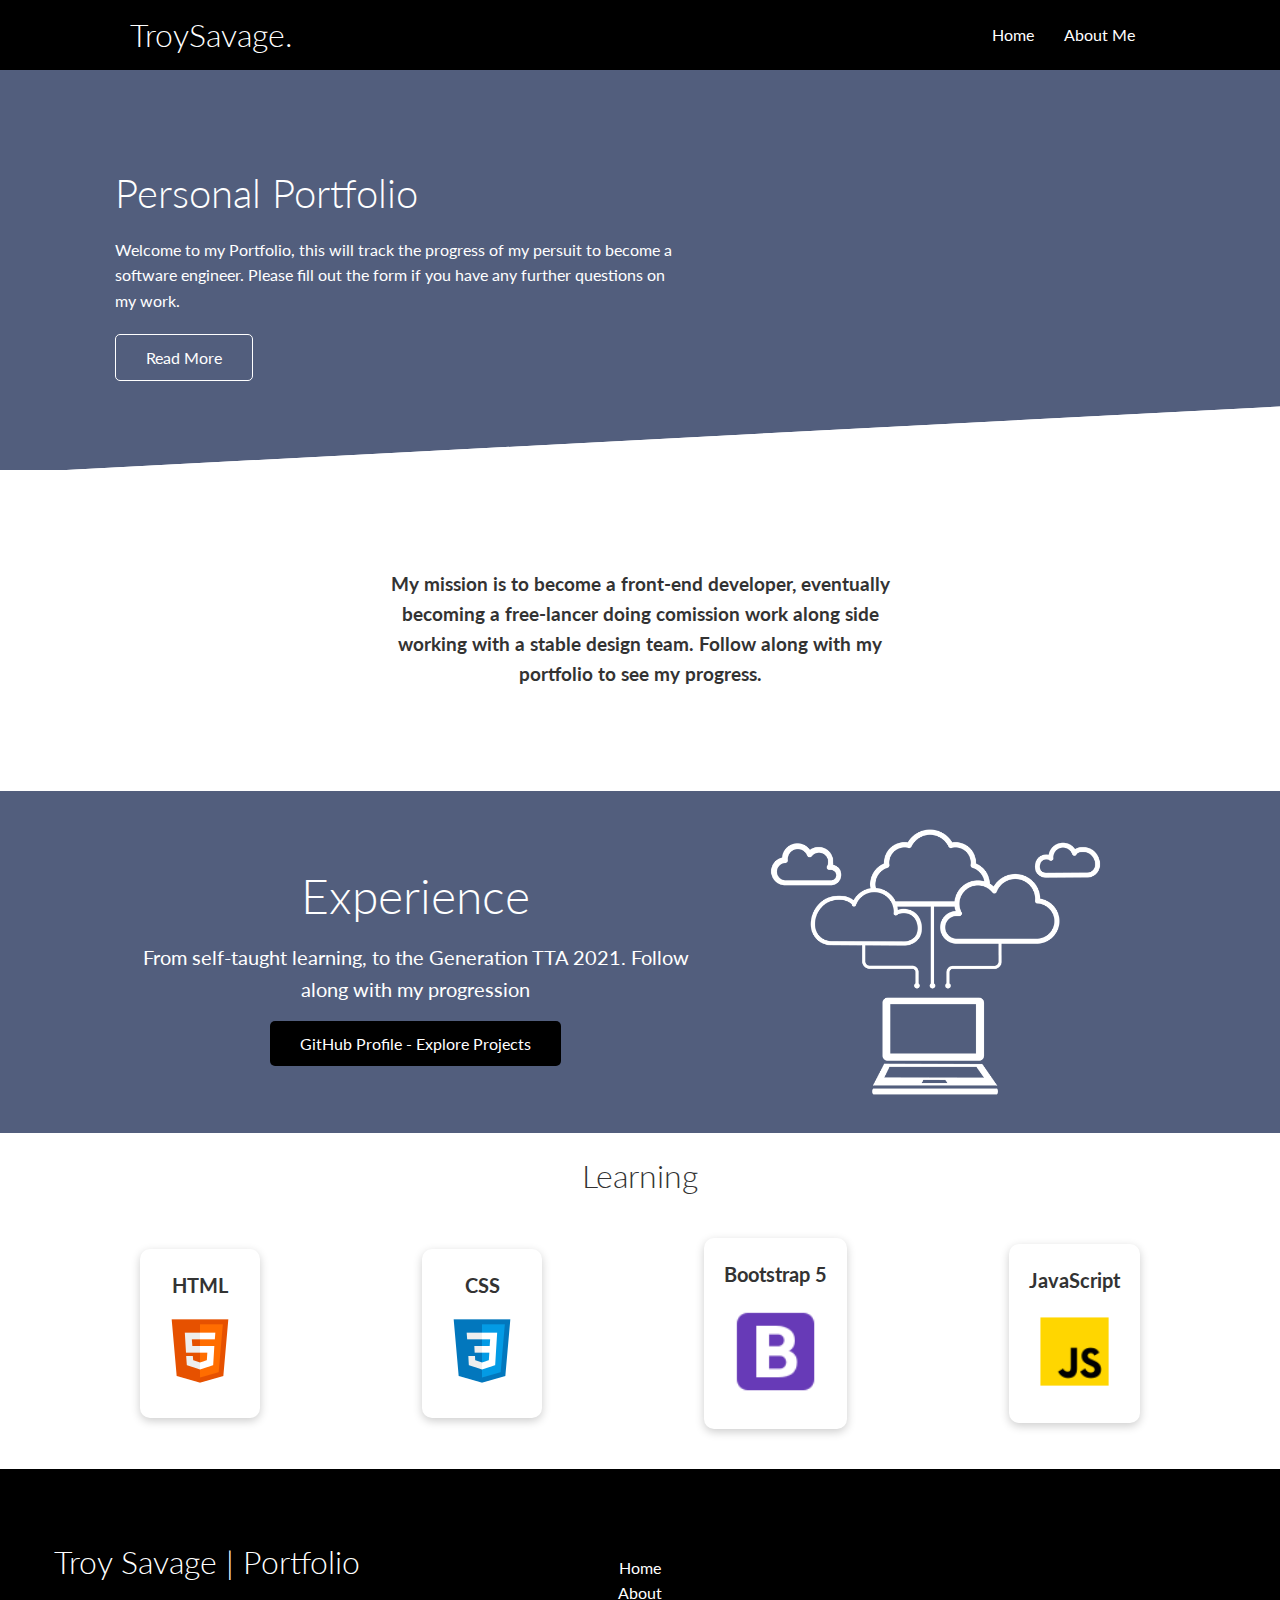
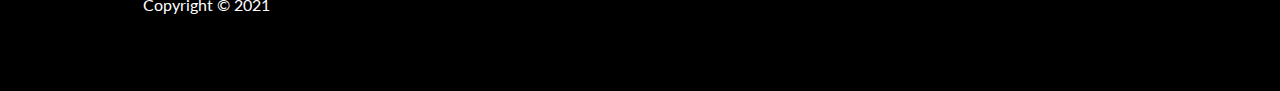
<file: index.html>
<!DOCTYPE html>
<html lang="en">
<head>
    <meta charset="UTF-8">
    <meta http-equiv="X-UA-Compatible" content="IE=edge">
    <meta name="viewport" content="width=device-width, initial-scale=1.0">
    <link rel="stylesheet" href="css/utilities.css">
    <link rel="stylesheet" href="css/style.css">
    <link rel="stylesheet" href="https://cdnjs.cloudflare.com/ajax/libs/font-awesome/6.0.0-beta2/css/all.min.css" integrity="sha512-YWzhKL2whUzgiheMoBFwW8CKV4qpHQAEuvilg9FAn5VJUDwKZZxkJNuGM4XkWuk94WCrrwslk8yWNGmY1EduTA==" crossorigin="anonymous" referrerpolicy="no-referrer" />
    <title>Troy Savage | Portfolio</title>
</head>
<body>
    <div class="navbar">
        <div class="container flex">
            <h1 class="logo">TroySavage.</h1>
            <nav>
                <ul>
                    <li><a href="index.html">Home</a></li>
                    <li><a href="about.html">About Me</a></li>
                </ul>
            </nav>
        </div>
    </div>

    <section class="showcase">
        <div class="container grid">
            <div class="showcase-text">
                <h1>Personal Portfolio</h1>
                <p>Welcome to my Portfolio, this will track the progress of my persuit to become a software engineer. Please fill out the form if you have any further questions on my work.</p>
                <a href="about.html" class="btn btn-outline">Read More</a>
            </div>
        </div>
    </section>

    <section class="stats">
        <div class="container">
            <h3 class="stats-heading text-centre my-1">
                My mission is to become a front-end developer, eventually becoming a free-lancer doing comission work along side working with a stable design team. Follow along with my portfolio to see my progress.
            </h3>
        </div>
    </section>

    <br>
    <br>
    <br>

    <section class="cloud bg-primary my-2 py-2">
        <div class="container grid">
            <div class="text-centre">
                <h2 class="lg">Experience</h2>
                <p class="lead my-1">From self-taught learning, to the Generation TTA 2021. Follow along with my progression</p>
                <a href="https://github.com/hxtroy" class="btn btn-dark">GitHub Profile - Explore Projects</a>
            </div>
            <img src="images/cloud.png" alt="">
        </div>
    </section>

    <section class="languages">
        <h2 class="md text-centre my-2">
            Learning
        </h2>
        <div class="container flex">
            <div class="card">
                <h4>HTML</h4>
                <img src="images/logos/html.png" alt="">
            </div>
            <div class="card">
                <h4>CSS</h4>
                <img src="images/logos/css.png" alt="">
            </div>
            <div class="card">
                <h4>Bootstrap 5</h4>
                <img src="images/logos/bs5.png" alt="">
            </div>
            <div class="card">
                <h4>JavaScript</h4>
                <img src="images/logos/js.png" alt="">
            </div>
        </div>
    </section>

    <footer class="footer bg-dark py-5">
            <div class="containter grid grid-3">
                <div>
                    <h1>Troy Savage | Portfolio
                    </h1>
                    <p>Copyright &copy; 2021</p>
                </div>
                <nav>
                    <ul>
                        <li><a href="index.html">Home</a></li>
                        <li><a href="about.html">About</a></li>
                    </ul>
                </nav>
                <div class="social">
                    <a href="#"><i class="fab fa-github fa-2x"></i></a>
                </div>
            </div>
    </footer>
</body>
</html>
</file>
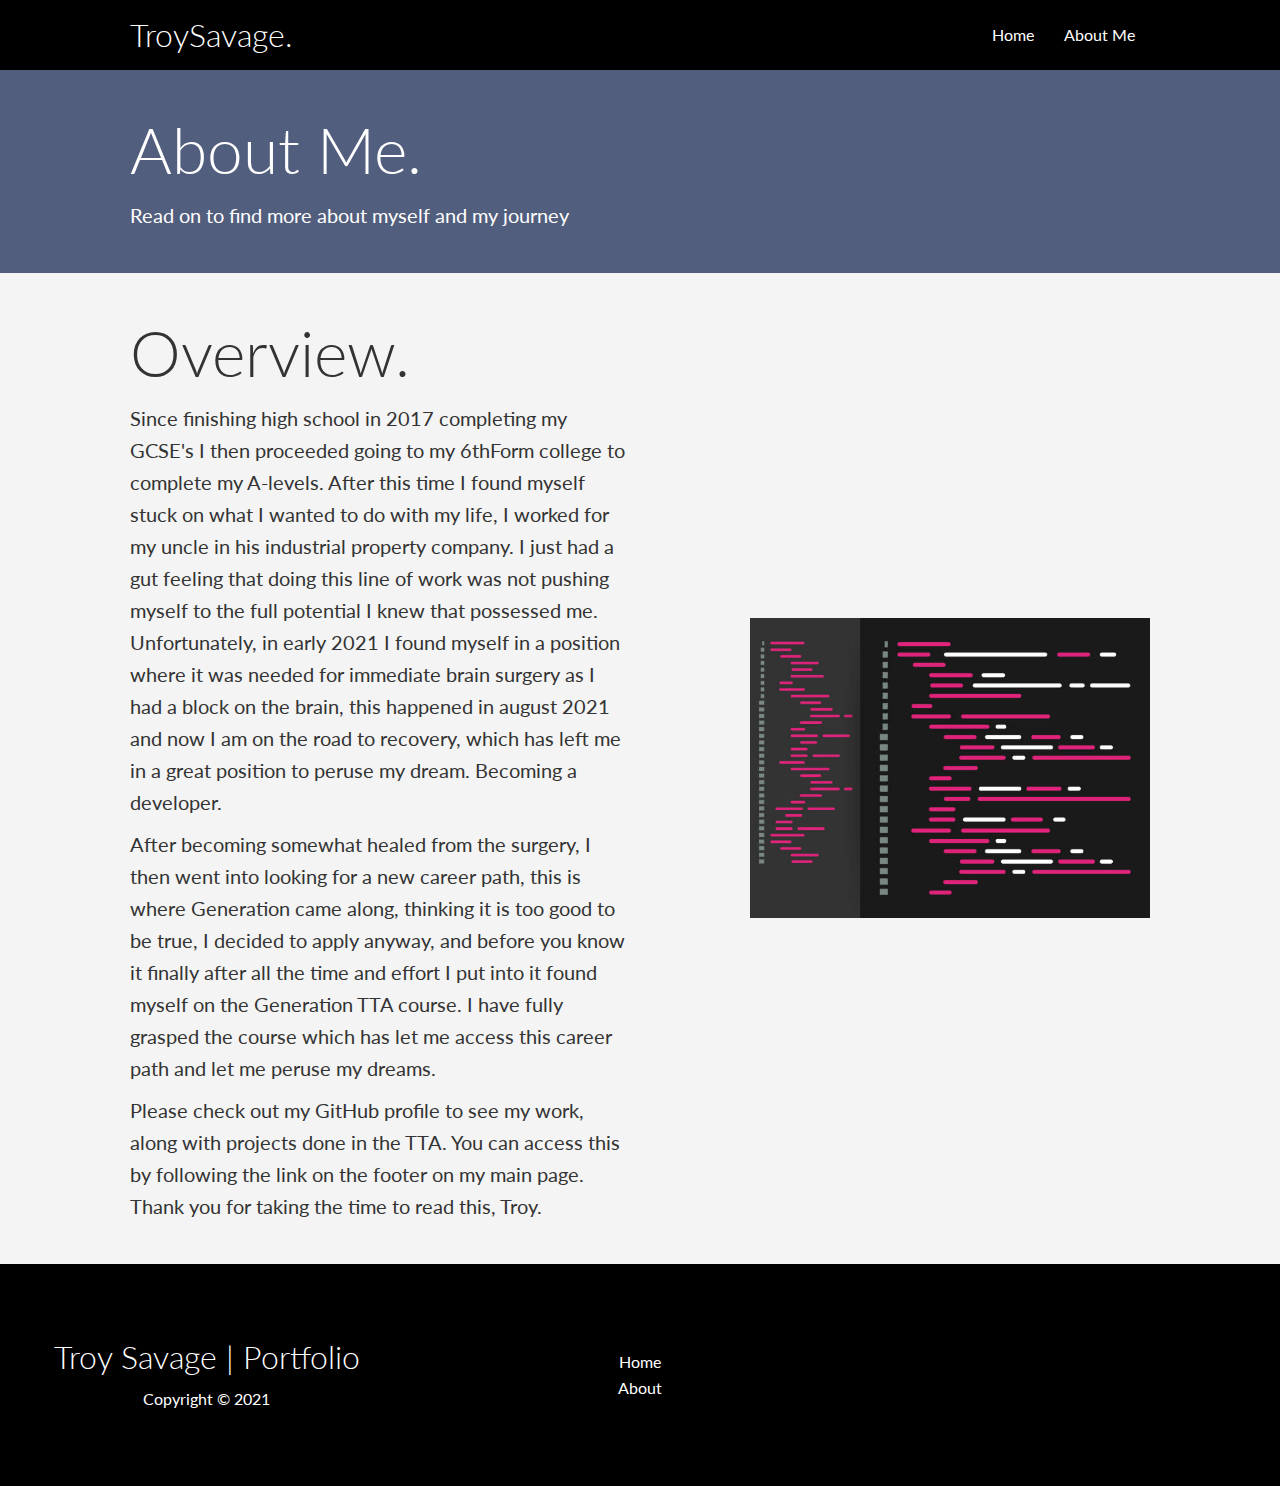
<file: about.html>
<!DOCTYPE html>
<html lang="en">
<head>
    <meta charset="UTF-8">
    <meta http-equiv="X-UA-Compatible" content="IE=edge">
    <meta name="viewport" content="width=device-width, initial-scale=1.0">
    <link rel="stylesheet" href="css/utilities.css">
    <link rel="stylesheet" href="css/style.css">
    <link rel="stylesheet" href="https://cdnjs.cloudflare.com/ajax/libs/font-awesome/6.0.0-beta2/css/all.min.css" integrity="sha512-YWzhKL2whUzgiheMoBFwW8CKV4qpHQAEuvilg9FAn5VJUDwKZZxkJNuGM4XkWuk94WCrrwslk8yWNGmY1EduTA==" crossorigin="anonymous" referrerpolicy="no-referrer" />
    <title>Troy Savage | Portfolio</title>
</head>
<body>
    <div class="navbar">
        <div class="container flex">
            <h1 class="logo">TroySavage.</h1>
            <nav>
                <ul>
                    <li><a href="index.html">Home</a></li>
                    <li><a href="about.html">About Me</a></li>
                </ul>
            </nav>
        </div>
    </div>

    <section class="features-head bg-primary py-3">
        <div class="container grid">
            <div>
                <h1 class="xl">About Me.</h1>
                <p class="lead">
                    Read on to find more about myself and my journey
                </p>
            </div>
        </div>
    </section>

    <section class="about-sub-head bg-light py-3">
        <div class="container grid">
            <div>
                <h1 class="xl">Overview.</h1>
                <p class="lead">
                    Since finishing high school in 2017 completing my GCSE's I then proceeded going to my 6thForm college to complete my A-levels. After this time I found myself stuck on what I wanted to do with my life, I worked for my uncle in his industrial property company. I just had a gut feeling that doing this line of work was not pushing myself to the full potential I knew that possessed me. Unfortunately, in early 2021 I found myself in a position where it was needed for immediate brain surgery as I had a block on the brain, this happened in august 2021 and now I am on the road to recovery, which has left me in a great position to peruse my dream. Becoming a developer.
                </p>
                <p class="lead">
                    After becoming somewhat healed from the surgery, I then went into looking for a new career path, this is where Generation came along, thinking it is too good to be true, I decided to apply anyway, and before you know it finally after all the time and effort I put into it found myself on the Generation TTA course. I have fully grasped the course which has let me access this career path and let me peruse my dreams.                </p>
                <p class="lead">
                    Please check out my GitHub profile to see my work, along with projects done in the TTA. You can access this by following the link on the footer on my main page. Thank you for taking the time to read this, Troy.                </p>
            </div>
            <img src="images/codevector2.jpg" alt="">
        </div>
    </section>

    <footer class="footer bg-dark py-5">
            <div class="containter grid grid-3">
                <div>
                    <h1>Troy Savage | Portfolio
                    </h1>
                    <p>Copyright &copy; 2021</p>
                </div>
                <nav>
                    <ul>
                        <li><a href="index.html">Home</a></li>
                        <li><a href="about.html">About</a></li>
                    </ul>
                </nav>
                <div class="social">
                    <a href="#"><i class="fab fa-github fa-2x"></i></a>
                </div>
            </div>
    </footer>
</body>
</html>
</file>
<file: css/utilities.css>
.container {
  max-width: 1100px;
  margin: 0 auto;
  overflow: auto;
  padding: 0 40px;
}

.card {
  background-color: #fff;
  color: #333;
  border-radius: 10px;
  box-shadow: 0 3px 10px rgba(0, 0, 0, 0.2);
  padding: 20px;
  margin: 10px;
}

.btn {
  display: inline-block;
  padding: 10px 30px;
  cursor: pointer;
  background: var(--primary-color);
  color: #fff;
  border: none;
  border-radius: 5px;
}

.btn-outline {
  background-color: transparent;
  border: 1px #fff solid;
}

.btn:hover {
  transform: scale(0.98);
}

.bg-primary,
.btn-primary {
  background-color: var(--primary-color);
  color: white;
}

.bg-secondary,
.btn-secondary {
  background-color: var(--secondary-color);
  color: white;
}

.bg-dark,
.btn-dark {
  background-color: var(--dark-color);
  color: white;
}

.bg-light,
.btn-light {
  background-color: var(--light-color);
  color: #333;
}

.bg-primary a,
.btn-primary a,
.bg-secondary a,
.btn-secondary a,
.bg-dark a,
.btn-dark a {
  color: #fff;
}

.lead {
  font-size: 20px;
}

.sm {
  font-size: 1rem;
}

.md {
  font-size: 2rem;
}

.lg {
  font-size: 3rem;
}

.xl {
  font-size: 4rem;
}

.text-centre {
  text-align: center;
}

.flex {
  display: flex;
  justify-content: space-between;
  align-items: center;
  height: 100%;
}

.grid {
  display: grid;
  grid-template-columns: repeat(2, 1fr);
  gap: 20px;
  justify-content: center;
  align-items: center;
  height: 100%;
}

.grid-3 {
  grid-template-columns: repeat(3, 1fr);
}

.my-1 {
  margin: 1rem 0;
}

.my-2 {
  margin: 1.5rem 0;
}

.my-3 {
  margin: 2rem 0;
}

.my-4 {
  margin: 3rem 0;
}

.my-5 {
  margin: 4rem 0;
}

.m-1 {
  margin: 1rem;
}

.m-2 {
  margin: 1.5rem;
}

.m-3 {
  margin: 2rem;
}

.m-4 {
  margin: 3rem;
}

.m-5 {
  margin: 4rem;
}

.py-1 {
  padding: 1rem 0;
}

.py-2 {
  padding: 1.5rem 0;
}

.py-3 {
  padding: 2rem 0;
}

.py-4 {
  padding: 3rem 0;
}

.py-5 {
  padding: 4rem 0;
}

.p-1 {
  padding: 1rem;
}

.p-2 {
  padding: 1.5rem;
}

.p-3 {
  padding: 2rem;
}

.p-4 {
  padding: 3rem;
}

.p-5 {
  padding: 4rem;
}
</file>
<file: css/style.css>
@import url("https://fonts.googleapis.com/css2?family=Lato:wght@300&display=swap");

:root {
  --primary-color: #525e7d;
  --secondary-color: #1c3fa8;
  --dark-color: #000000;
  --light-color: #f4f4f4;
}

* {
  box-sizing: border-box;
  padding: 0;
  margin: 0;
}

body {
  font-family: "Lato", sans-serif;
  color: #333;
  line-height: 1.6;
}

ul {
  list-style-type: none;
}

a {
  text-decoration: none;
  color: #333;
}

h1,
h2 {
  font-weight: 300;
  line-height: 1.2;
  margin: 10px 0;
}

p {
  margin: 10px 0;
}

img {
  width: 100%;
}

.navbar {
  background-color: #000000;
  color: white;
  height: 70px;
}

.navbar ul {
  display: flex;
}

.navbar a {
  color: white;
  padding: 10px;
  margin: 0 5px;
}

.navbar a:hover {
  border-bottom: 2px #fff solid;
}

.navbar .flex {
  justify-content: space-between;
}

.showcase {
  height: 400px;
  background-color: var(--primary-color);
  color: #fff;
  position: relative;
}

.showcase h1 {
  font-size: 40px;
}

.showcase p {
  margin: 20px 0;
}

.showcase .grid {
  grid-template-columns: 55% 45%;
  gap: 30px;
  overflow: visible;
}

.showcase-text {
  animation: slideInFromLeft 1s ease-in;
}

.showcase-form {
  position: relative;
  top: 60px;
  height: 350px;
  width: 400px;
  padding: 40px;
  z-index: 100;
  justify-self: flex-end;
}

.showcase-from,
.form-control {
  margin: 30px 0;
}

.showcase-form input[type="text"],
.showcase-form input[type="email"] {
  border: 0;
  border-bottom: 1px solid #b4b4b4;
  width: 100%;
  padding: 3px;
  font-size: 16px;
}

.showcase-form input:focus {
  outline: none;
}

.showcase::before,
.showcase::after {
  content: "";
  position: absolute;
  height: 100px;
  bottom: -70px;
  right: 0px;
  left: 0px;
  background: #fff;
  transform: skewY(-3deg);
  -webkit-transform: skewY(-3deg);
  -moz-transform: skewY(-3deg);
  -ms-transform: skewY(-3deg);
}

.stats {
  padding-top: 100px;
}

.stats-heading {
  max-width: 500px;
  margin: auto;
  animation: slideInFromLeft 1s ease-in;
}

.stats .gird h3 {
  font-size: 35px;
}

.stats .grid p {
  font-size: 20px;
  font-weight: bold;
}

.cli .grid {
  grid-template-columns: repeat(3, 1fr);
  grid-template-rows: repeat(2, 1fr);
}

.cli .grid > *:first-child {
  grid-column: 1 / span 2;
  grid-row: 1 / span 2;
}

.cloud .grid {
  grid-template-columns: 4fr 3fr;
}

.languages .flex {
  flex-wrap: wrap;
}

.languages .card {
  text-align: center;
  margin: 18px 10px 40px;
  transition: transform 0.2s ease-in;
}

.languages .card h4 {
  font-size: 20px;
  margin-bottom: 10px;
}

.languages .card:hover {
  transform: translateY(-15px);
}

.about-sub-head img {
  width: 400px;
  justify-self: flex-end;
  animation: slideInFromRight 1s ease-in;
}

.about-sub-head {
  animation: slideInFromLeft 1s ease-in;
}

.features-head {
  animation: slideInFromRight 1s ease-in;
}

.footer .social a {
  margin: 0px 10px;
}

.footer {
  text-align: center;
}

@media (max-width: 768px) {
  .grid,
  .showcase .grid,
  .stats .gird,
  .cli .grid,
  .cloud .grid {
    grid-template-columns: 1fr;
    grid-template-rows: 1fr;
  }
  .showcase {
    height: auto;
  }
  .showcase-text {
    text-align: center;
    margin-top: 40px;
  }
  .showcase-form {
    justify-self: center;
    margin: auto;
  }
}

@keyframes slideInFromLeft {
  0% {
    transform: translateX(-100%);
  }
  100% {
    transform: translateX(0);
  }
}

@keyframes slideInFromRight {
  0% {
    transform: translateX(100%);
  }
  100% {
    transform: translateX(0);
  }
}
@keyframes slideInFromTop {
  0% {
    transform: translateY(-100%);
  }
  100% {
    transform: translateX(0);
  }
}

@keyframes slideInFromBottom {
  0% {
    transform: translateY(100%);
  }
  100% {
    transform: translateX(0);
  }
}

@media (max-width: 500px) {
  .navbar {
    height: 110px;
  }
  .navbar .flex {
    flex-direction: column;
  }
  .navbar ul {
    padding: 10px;
    background-color: rgba(0, 0, 0, 0.1);
  }
}
</file>
